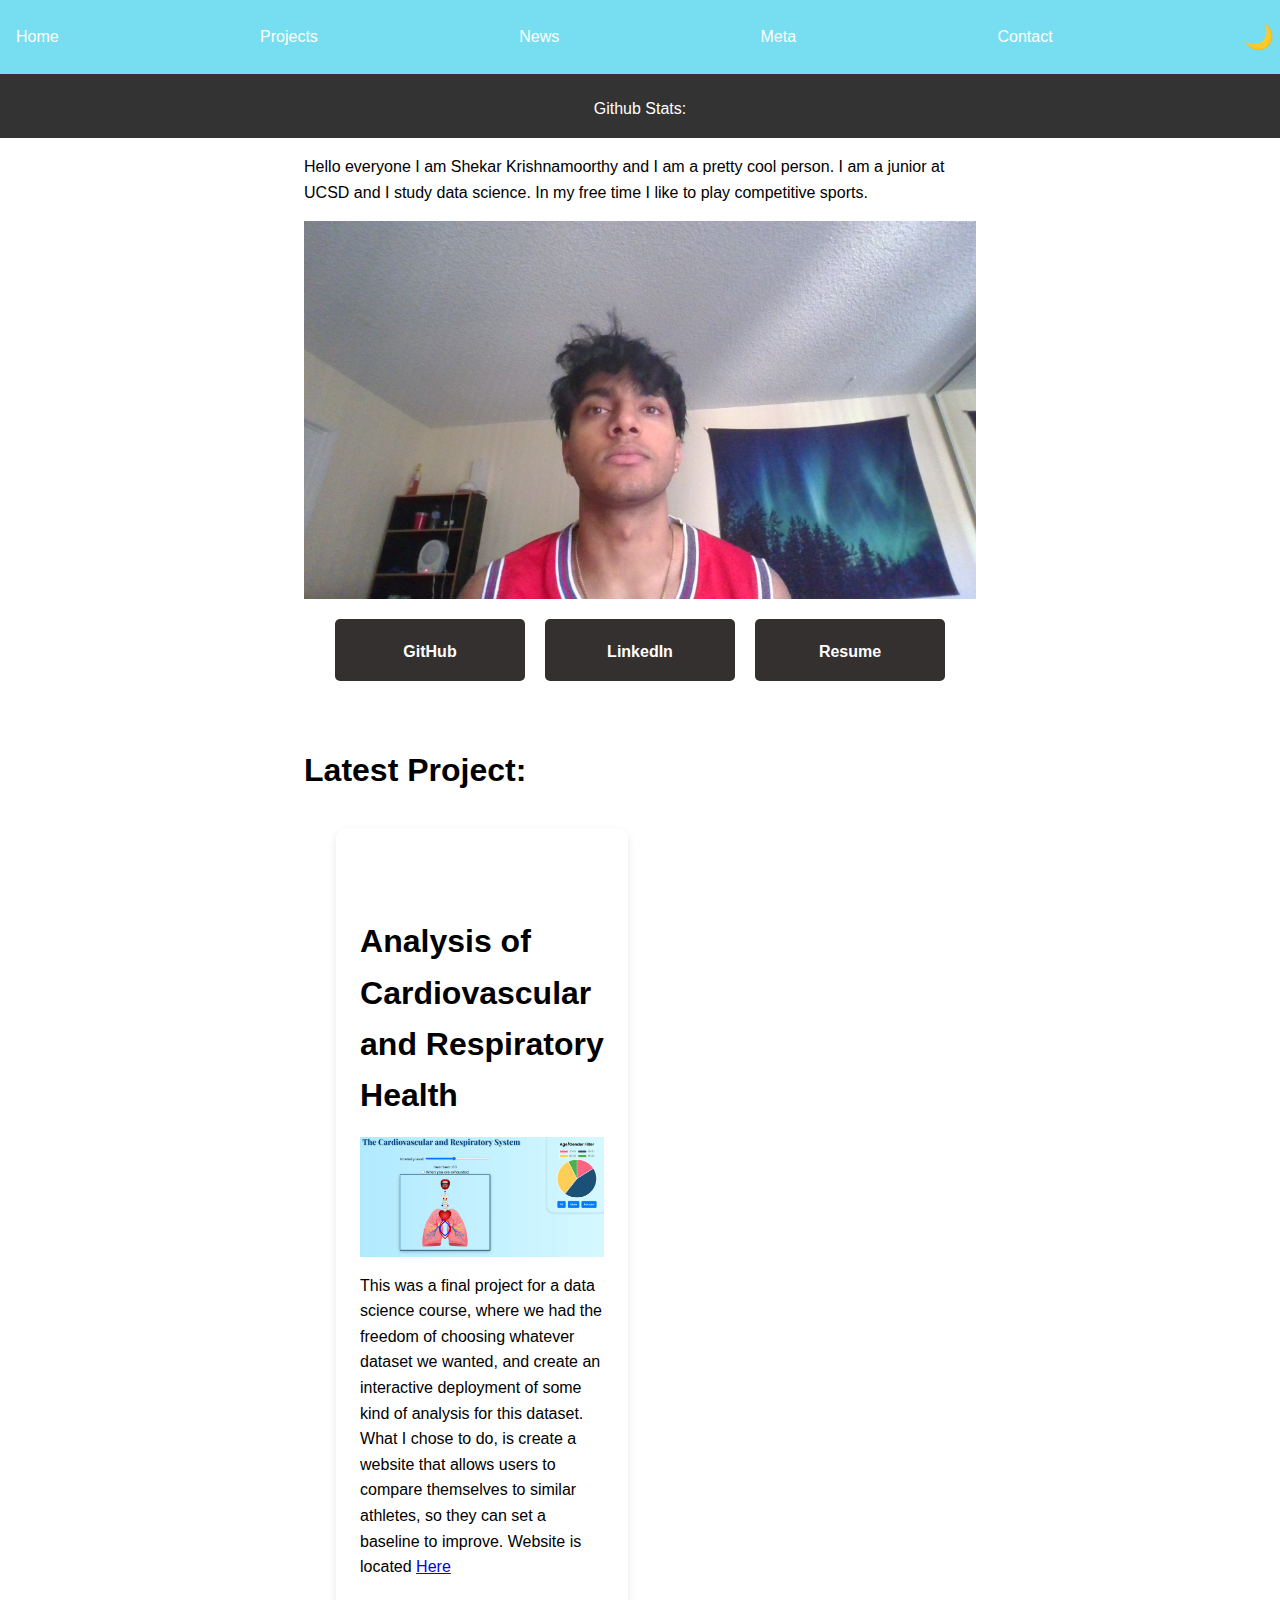
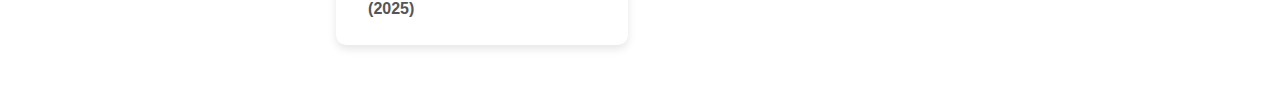
<file: index.html>
<!DOCTYPE html>
<html lang="en">
<head>
    <meta charset="UTF-8">
    <meta name="viewport" content="width=device-width, initial-scale=1.0">
    <title>Shekar: Personal Site and Portfolio</title>
    <h1>
        Shekar Krishnamoorthy
    </h1>
    <link rel="stylesheet" href="style.css">




</head>


<body>

    <div id="profile-stats">
        <p>
            Github Stats:
        </p>
    </div>

    <script src="index.js" type="module" defer></script>
    <script src="global.js" type="module"></script>


    <p>
        Hello everyone I am Shekar Krishnamoorthy 
        and I am a pretty cool person. I am a junior at 
        UCSD and I study data science. In my free time 
        I like to play competitive sports.
    </p>


        

    <img src="images/shake.jpg" alt="me sometime ago" class = img />


    <div class="social-boxes">
        <a href="https://github.com/shekark642" target="_blank" class="box">GitHub</a>
        <a href="https://www.linkedin.com/in/shekar-krishnamoorthy-154b68230/" target="_blank" class="box">LinkedIn</a>
        <a href="files/Shekar Krishnamoorthy Resume.pdf" download class="box">Resume</a>
    </div>


    <h2>Latest Project:</h2>
    <div class="projects">
        <!-- Dynamically added content will appear here -->
         
    </div>





    
</body>


</html>
</file>
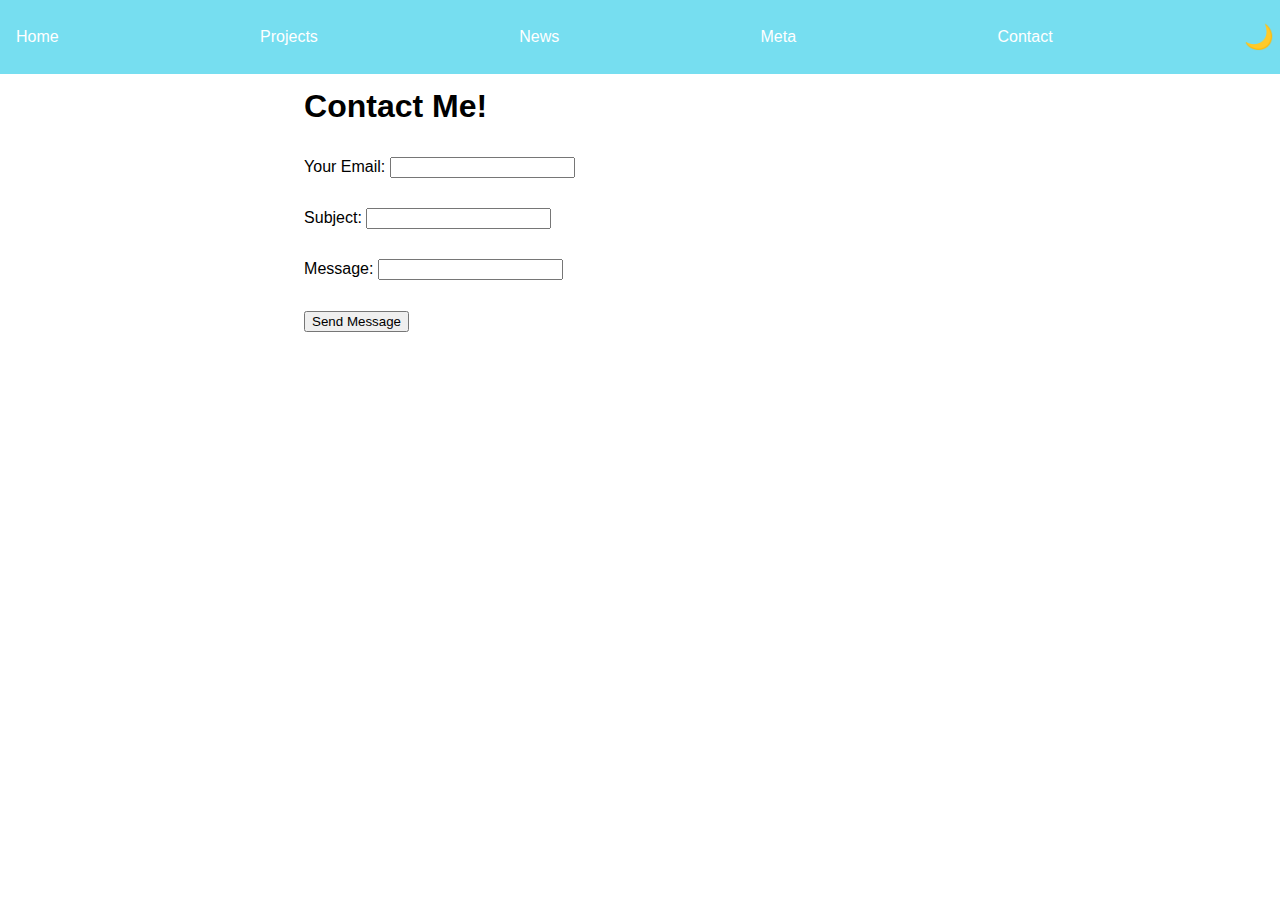
<file: contact/index.html>
<!DOCTYPE html>
<html lang="en">
<head>
    <meta charset="UTF-8">
    <meta name="viewport" content="width=device-width, initial-scale=1.0">
    <title>Contacts index page</title>

    <link rel="stylesheet" href="../style.css">
</head>
<body>

    <script src="../global.js" type="module"></script>





    <h1>Contact Me!</h1>
    <form action="mailto:shekar.km26@gmail.com" method="POST" enctype="text/plain">
        <!-- Email Field -->
        <label for="email">Your Email:</label>
        <input type="email" id="email" name="email" required>
        <br><br>
        
        <!-- Subject Field -->
        <label for="subject">Subject:</label>
        <input type="text" id="subject" name="subject" required>
        <br><br>
        
        <!-- Message Field -->
        <label for="body">Message:</label>
        <input type="text" id="message" required>

        <br><br>
        
        <!-- Submit Button -->
        <button>Send Message</button>
    </form>

    
</body>
</html>
</file>
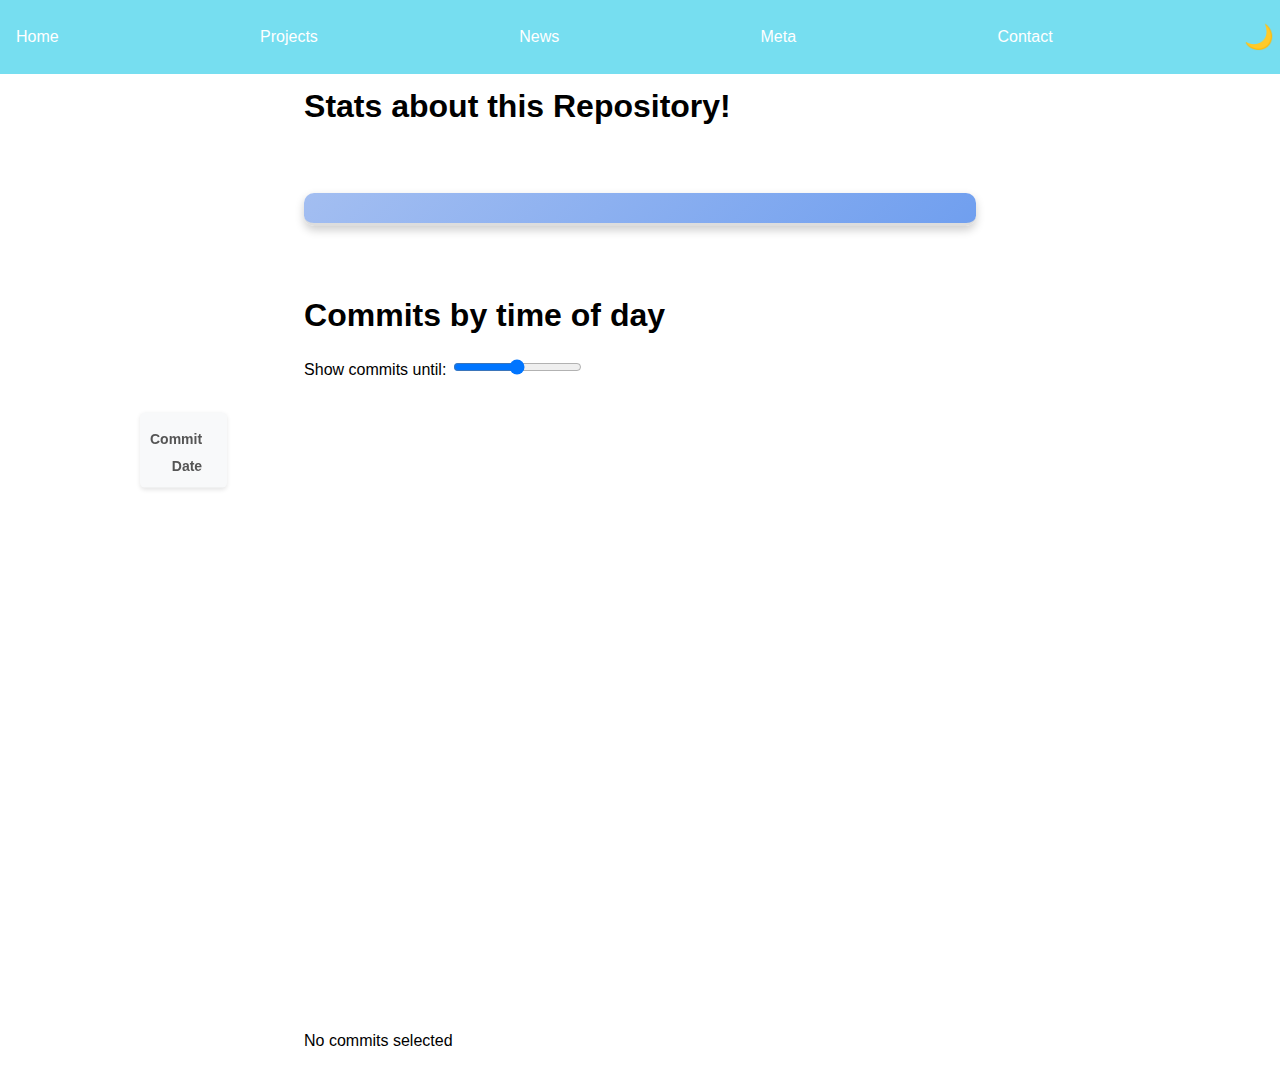
<file: meta/index.html>
<!DOCTYPE html>
<html lang="en">
<head>
    <meta charset="UTF-8">
    <meta name="viewport" content="width=device-width, initial-scale=1.0">
    <title>Meta Page</title>
    <h1>
        Stats about this Repository!
    </h1>

    <link rel="stylesheet" href="../style.css">




</head>
<body>

    
    <div id="stats"></div>


    <h2>Commits by time of day</h2>

    <div id="filter-container">
      <label for="commit-slider">Show commits until:</label>
      <input type="range" min="0" max="100" id="commit-slider">
      <time id="commit-time"></time>
  </div>

    
    <div id="chart"></div>


    


    <dl id="commit-tooltip" class="info tooltip" style="padding-top: 15px;">



      
        <dt>Commit</dt>
        <dd>
          <a href="" id="commit-link" target="_blank"></a>
        </dd>
      
        <dt>Date</dt>
        <dd id="commit-date"></dd>



      
        <!-- Add: Time, author, lines edited -->
      </dl>





      <p id="selection-count">No commits selected</p>

    



    <script src="../global.js" type="module"></script>
    <script src="main.js" type="module"></script>
    <script src="https://d3js.org/d3.v7.min.js"></script>
    <dl id="language-breakdown" class="stats"></dl>




</body>
</file>
<file: style.css>
body {
  font-family: Arial, sans-serif;
  line-height: 1.6;
  margin: 0 auto;
  margin-inline: auto; /* Centers the content horizontally */
  padding: 20px;
  max-width: 80ch; /* Limit the width of the content */
  box-sizing: border-box; /* Include padding in the width calculation */
  padding-top: 60px;
}




img {
  max-width: 100%; /* Ensures the image width doesn't exceed its container */
  height: auto;    /* Maintains the aspect ratio of the image */
  display: block;  /* Removes extra space below the image */
}




nav {
  display: flex;
  justify-content: space-between; /* Evenly distributes links */
  align-items: center;
  position: fixed; /* Fixes it to the top */
  top: 0; /* Ensures it stays at the very top */
  left: 0;
  width: 100%; /* Full width */
  background: #76def0; /* Dark background */
  padding: 1em 0; /* Adds padding above and below */
  z-index: 1000; /* Ensures it stays above other content */
}

/* Remove default list styles */
nav ul, nav li {
  list-style: none;
  display: flex;
  margin: 0;
  padding: 0;
}

/* Style each link */
nav a {
  text-decoration: none; /* Remove underline */
  color: white; /* White text */
  padding: 0.5em 1em; /* Add spacing */
  transition: 0.3s; /* Smooth hover effect */
}

/* Hover Effect */
nav a:hover {
  background: #555; /* Darker background on hover */
  border-radius: 5px;
}

/* Highlight Current Page */
nav a.current {
  font-weight: bold;
  background: #3c28d4; /* Orange highlight for active page */
  border-radius: 5px;
}

#dark-mode-toggle {
  background: none;
  border: none;
  color: white;
  font-size: 1.5em;
  cursor: pointer;
  transition: 0.3s;
}

#dark-mode-toggle:hover {
  color: #ff9800;
}



/* Dark mode styles */
.dark-mode {
  background: #121212;
  color: #ffffff;
}

/* Dark mode navbar */
.dark-mode nav {
  background: #222;
}

/* Dark mode links */
.dark-mode nav a {
  color: #ffffff;
}

.dark-mode nav a:hover {
  background: #444;
}

/* Dark mode toggle button */
.dark-mode #dark-mode-toggle {
  color: #1374ce;
}


.projects-grid {
  display: grid;
  grid-template-columns: repeat(auto-fit, minmax(300px, 1fr));
  gap: 20px;
  max-width: 1000px;
  margin: 0 auto;
}

/* Project Card */
article {
  background: white;
  padding: 1.5em;
  border-radius: 10px;
  box-shadow: 0 4px 8px rgba(0, 0, 0, 0.1);
  transition: 0.3s;
}

.projects-title {
  font-size: 2em;
  width: 100%;
  text-align: Left;
}


.projects {
  display: grid;
  grid-template-columns: repeat(auto-fill, minmax(15em, 1fr));
  gap: 1.5em;
  margin: 2em;
}


h2 {
  font-size: 200%;
  margin-bottom: 0.5em;
  margin-top: 2em;
}



















.profile-stats-container {
  width: 100%;
  background-color: #333;
  color: white;
  text-align: center;
  padding-top: 80px;
  position: fixed;
  top: 0;
  left: 0;
  right: 0;
  z-index: 1000;
}

#profile-stats dl {
  display: flex;
  flex-wrap: wrap;
  justify-content: center;
  gap: 15px;
}

#profile-stats dt {
  font-weight: bold;
  margin-right: 5px;
}

#profile-stats dd {
  margin: 0;
}



.container {
  display: flex; /* Layout the pie chart and legend side by side */
  align-items: flex-start; /* Align items to the top */
  gap: 2em; /* Space between pie chart and legend */
  margin: 4em 0; /* Add margin to the container for spacing */
}

svg {
  width: 200px; /* Set the width of the pie chart */
  height: 200px; /* Set the height of the pie chart */
  padding-top: 3em;
}

/* Legend styling */
.legend {
  display: grid;
  grid-template-columns: repeat(auto-fill, minmax(9em, 1fr)); /* Auto-fill grid with a minimum size of 9em per item */
  gap: 1em; /* Space between legend items */
  padding: 1em; /* Padding inside the legend */
  border: 1px solid #ddd; /* Border around the legend */
  margin-top: 1em; /* Space between the pie chart and the legend */
  flex: 1; /* Let the legend occupy the remaining width */
}

/* Style each <li> in the legend */
.legend-item {
  display: flex;
  align-items: center; /* Vertically center the content */
  gap: 0.5em; /* Space between the swatch and the text */
  padding: 0.5em; /* Padding inside each legend item */
}

/* Style the swatch (the colored circle) */
.legend .swatch {
  display: inline-block;
  width: 1em;
  height: 1em;
  background-color: var(--color); /* Use the color set via D3 */
  border-radius: 50%; /* Make the swatch a circle */
}

path {
  transition: opacity 300ms;  /* Smooth transition for opacity */
}

/* Apply hover effect: when a path is hovered, fade other paths */
svg:has(path:hover) path:not(:hover) {
  opacity: 0.5;  /* Fade all other paths */
}

/* Apply transition for smooth hover effect */
path {
  transition: opacity 300ms;
  cursor: pointer;  /* Indicate that the wedge is clickable */
}

/*
.selected {
  --color: oklch(60% 45% 0) !important;  /* A distinct color for selected wedge */
/* }*/
.selected {
  fill: black !important;  /* Apply hot pink color to the selected wedge */
}


/* Apply the selected style to the legend item */
.legend-item.selected {
  font-weight: bold;  /* Make the selected legend item bold */
  color: var(--color);  /* Match the color of the selected wedge */
}





/* Positioning the stats section below the navbar */
#stats {
  display: flex;
  justify-content: center;
  align-items: center;
  flex-wrap: wrap;
  gap: 20px;
  padding: 15px 20px;
  background: linear-gradient(135deg, #a3bef1, #709fef); /* Fancy gradient background */
  border-bottom: 3px solid #ddd;
  margin-top: 60px; /* Adjust based on navbar height */
  box-shadow: 0 4px 10px rgba(0, 0, 0, 0.2);
  border-radius: 10px;
}

/* Fancy stat cards */
.stat-item {
  display: flex;
  align-items: center;
  background: rgba(255, 255, 255, 0.1); /* Semi-transparent background */
  padding: 12px 18px;
  border-radius: 10px;
  backdrop-filter: blur(8px); /* Frosted glass effect */
  color: white;
  font-weight: bold;
  font-size: 16px;
  text-align: center;
  min-width: 180px;
  transition: transform 0.2s ease-in-out;
}

/* Hover effect */
.stat-item:hover {
  transform: translateY(-3px);
}

/* Labels */
.stat-item dt {
  font-weight: 700;
  margin-right: 8px;
  text-transform: uppercase;
  font-size: 13px;
  opacity: 0.8;
}

/* Values */
.stat-item dd {
  margin: 0;
  font-size: 18px;
  font-weight: bold;
}

/* Responsive: Adjust spacing and layout */
@media (max-width: 768px) {
  #stats {
      flex-direction: column;
      text-align: center;
  }

  .stat-item {
      width: 100%;
      justify-content: center;
  }
}

#chart {
  width: 70vw;  /* Full screen width */
  height: 70vh;  /* Adjust height */
  display: block; /* Removes flex centering */
  padding: 0; /* Remove padding */
  margin: 0; /* Remove margins */
  background: #fff;
  overflow: visible;
}

/* Ensure the SVG fully aligns to the left */
#chart svg {
  width: 100%;
  height: 100%;
  display: block; /* Remove default inline spacing */
  padding: 0;
  margin: 0;
}

.gridlines line {
  stroke: #796d6d; /* Light gray color */
  stroke-width: 1; /* Thin lines */
  stroke-dasharray: 4 4; /* Dashed lines for subtle effect */
  opacity: 0.65; /* Reduce opacity to make them less prominent */
}

/* Hide the gridline axis path */
.gridlines path {
  display: none; /* Removes the axis line itself */
}










dl.info {
  display: grid;
  grid-template-columns: auto 1fr; /* First column auto-sized, second takes remaining space */
  gap: 5px 15px; /* Small gap between rows and more space between columns */
  align-items: center; /* Aligns text vertically */
  margin: 0; /* Removes default margins */
  padding: 10px;
  background: #f8f9fa; /* Light background for better visibility */
  border-radius: 5px;
  box-shadow: 0 2px 4px rgba(0, 0, 0, 0.1);

  transition-duration: 500ms;
  transition-property: opacity, visibility;
}

dl.info[hidden]:not(:hover, :focus-within) {
  opacity: 0;
  visibility: hidden;
}

/* Styling for <dt> (labels) */
dl.info dt {
  font-weight: bold;
  color: #555; /* Less prominent than <dd> */
  text-align: right;
}

/* Styling for <dd> (values) */
dl.info dd {
  margin: 0; /* Remove default margin */
  font-weight: bold;
  color: #222; /* More prominent */
}

.tooltip {
  position: fixed;
  top: 50%; /* Vertically centered */
  left: 10em; /* Slightly inwards from the left */
  transform: translateY(-50%); /* Ensures true vertical centering */
  padding: 20px 30px; /* Comfortable padding */
  background: rgba(255, 255, 255, 0.85); /* Semi-transparent white */
  border-radius: 8px; /* Rounded corners */
  box-shadow: 0 4px 12px rgba(0, 0, 0, 0.1); /* Subtle elevation */
  backdrop-filter: blur(10px); /* Frosted glass effect */
  font-size: 14px;
  color: #333; /* Dark text for readability */
  max-width: 300px;
  z-index: 4400; /* Ensures it stays on top */
  transition: opacity 0.2s ease-in-out, transform 0.2s ease-in-out;
}


circle {
  transition: 200ms;
  transform-origin: center;
  transform-box: fill-box;
}

circle:hover {
  transform: scale(1.5);
}



@keyframes marching-ants {
  to {
    stroke-dashoffset: -8; /* 5 + 3 */
  }
}

.selection {
  fill-opacity: 0.1;
  stroke: black;
  stroke-opacity: 0.7;
  stroke-dasharray: 5 3;
  animation: marching-ants 2s linear infinite;
}

circle.selected {
  fill: #ff6b6b;
}

.social-boxes {
  display: flex;
  justify-content: center;
  gap: 20px;
  margin: 20px 0;
}

.box {
  background-color: rgb(53, 48, 48);
  color: white;
  padding: 20px;
  text-align: center;
  height: 22px;
  width: 150px;
  text-decoration: none;
  border-radius: 5px;
  font-weight: bold;
}
</file>
